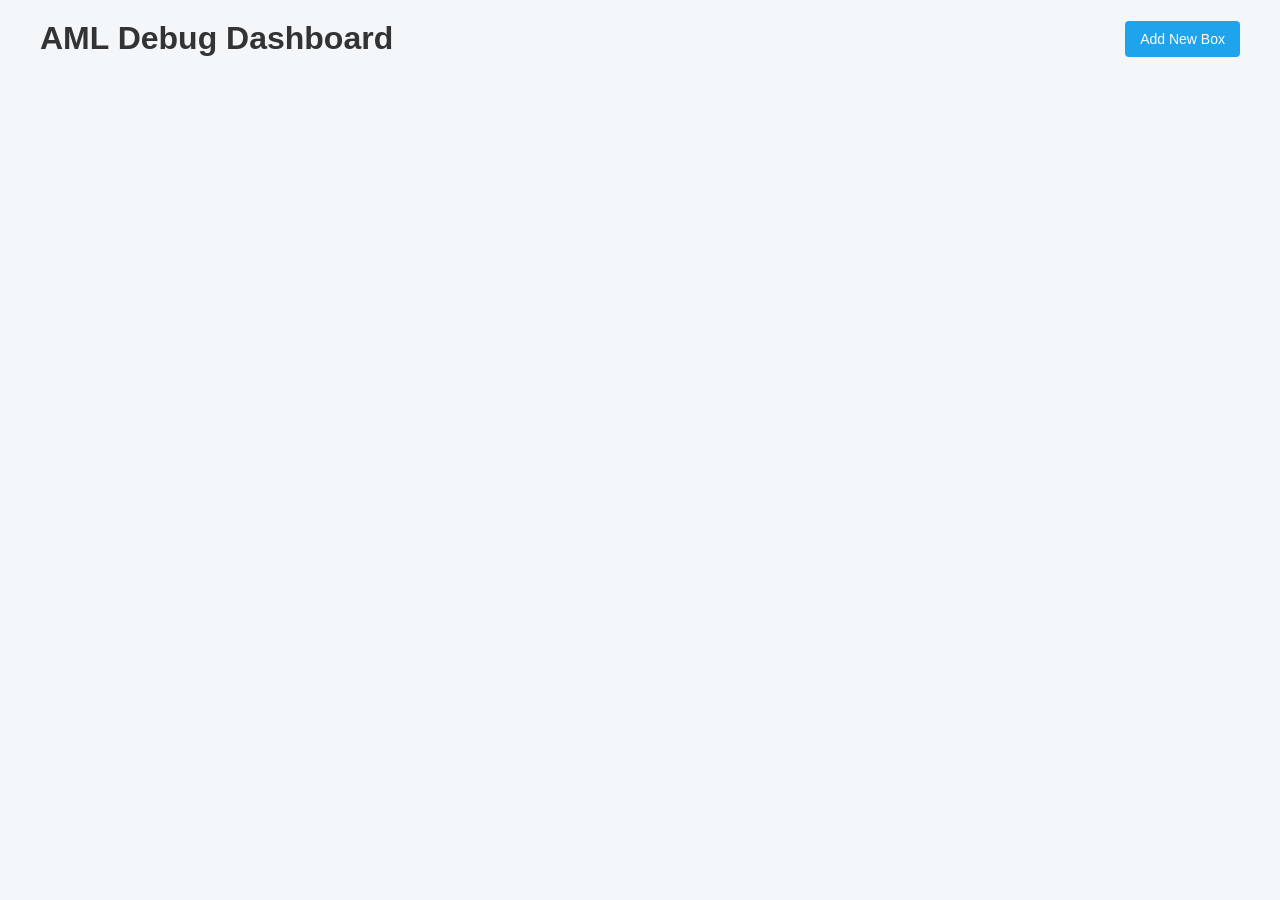
<file: data/index.html>
<!DOCTYPE html>
<html lang="en">
    <head>
        <meta charset="UTF-8">
        <meta name="viewport" content="width=device-width, initial-scale=1.0">
        <title>AML Debug Dashboard</title>
        <link rel="stylesheet" href="style.css">
        <meta http-equiv="X-UA-Compatible" content="IE=edge">
    </head>
    <body>
        <div class="container">
            <header>
                <h1>AML Debug Dashboard</h1>
                <button id="addBoxBtn" class="btn">Add New Box</button>
            </header>

            <div id="boxContainer" class="box-container">
                <!-- Boxes will be dynamically added here -->
            </div>
        </div>

        <!-- Add Box Modal -->
        <div id="addBoxModal" class="modal">
            <div class="modal-content">
                <span class="close">&times;</span>
                <h2>Add New Box</h2>
                <div class="form-group">
                    <label for="boxName">Box Name:</label>
                    <input type="text" id="boxName"
                        placeholder="Enter box name">
                </div>
                <div class="form-group">
                    <label for="boxId">Box ID:</label>
                    <input type="number" id="boxId" min="0"
                        placeholder="Enter box ID">
                </div>
                <button id="saveBoxBtn" class="btn">Save</button>
            </div>
        </div>

        <!-- Load the optimized script -->
        <script src="main.js"></script>
    </body>
</html>
</file>
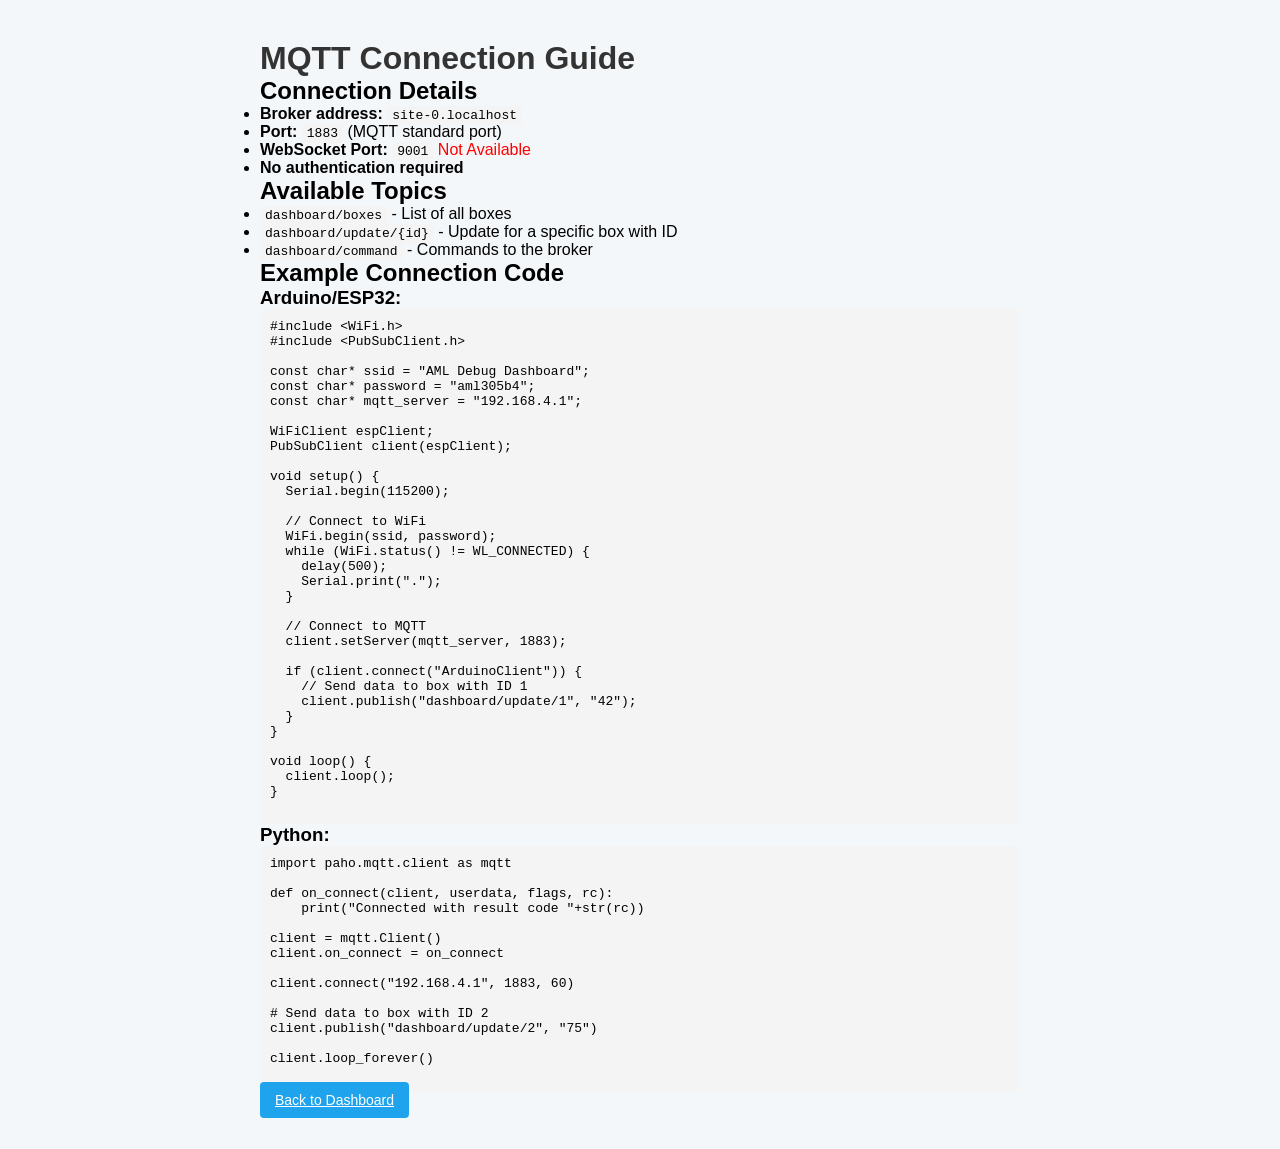
<file: data/mqtt_info.html>
<!DOCTYPE html>
<html lang="en">
    <head>
        <meta charset="UTF-8">
        <meta name="viewport" content="width=device-width, initial-scale=1.0">
        <title>MQTT Connection Guide</title>
        <link rel="stylesheet" href="style.css">
        <style>
        .container {
            max-width: 800px;
            margin: 0 auto;
            padding: 20px;
        }
        code {
            background-color: #f4f4f4;
            padding: 2px 5px;
            border-radius: 3px;
            font-family: monospace;
        }
        pre {
            background-color: #f4f4f4;
            padding: 10px;
            border-radius: 5px;
            overflow-x: auto;
            font-family: monospace;
        }
    </style>
    </head>
    <body>
        <div class="container">
            <h1>MQTT Connection Guide</h1>

            <h2>Connection Details</h2>
            <ul>
                <li><strong>Broker address:</strong> <code
                        id="broker-address">192.168.4.1</code></li>
                <li><strong>Port:</strong> <code>1883</code> (MQTT standard
                    port)</li>
                <li><strong>WebSocket Port:</strong> <code>9001</code> <span
                        id="mqtt-status">Checking...</span></li>
                <li><strong>No authentication required</strong></li>
            </ul>

            <h2>Available Topics</h2>
            <ul>
                <li><code>dashboard/boxes</code> - List of all boxes</li>
                <li><code>dashboard/update/{id}</code> - Update for a specific
                    box with ID</li>
                <li><code>dashboard/command</code> - Commands to the broker</li>
            </ul>

            <h2>Example Connection Code</h2>
            <h3>Arduino/ESP32:</h3>
            <pre>
#include &lt;WiFi.h&gt;
#include &lt;PubSubClient.h&gt;

const char* ssid = "AML Debug Dashboard";
const char* password = "aml305b4";
const char* mqtt_server = "192.168.4.1";

WiFiClient espClient;
PubSubClient client(espClient);

void setup() {
  Serial.begin(115200);
  
  // Connect to WiFi
  WiFi.begin(ssid, password);
  while (WiFi.status() != WL_CONNECTED) {
    delay(500);
    Serial.print(".");
  }
  
  // Connect to MQTT
  client.setServer(mqtt_server, 1883);
  
  if (client.connect("ArduinoClient")) {
    // Send data to box with ID 1
    client.publish("dashboard/update/1", "42");
  }
}

void loop() {
  client.loop();
}
        </pre>

            <h3>Python:</h3>
            <pre>
import paho.mqtt.client as mqtt

def on_connect(client, userdata, flags, rc):
    print("Connected with result code "+str(rc))

client = mqtt.Client()
client.on_connect = on_connect

client.connect("192.168.4.1", 1883, 60)

# Send data to box with ID 2
client.publish("dashboard/update/2", "75")

client.loop_forever()
        </pre>

            <a href="/" class="btn">Back to Dashboard</a>
        </div>

        <script>
        document.getElementById('broker-address').textContent = window.location.hostname;
    </script>
        <script src="mqtt_config.js"></script>
    </body>
</html>
</file>
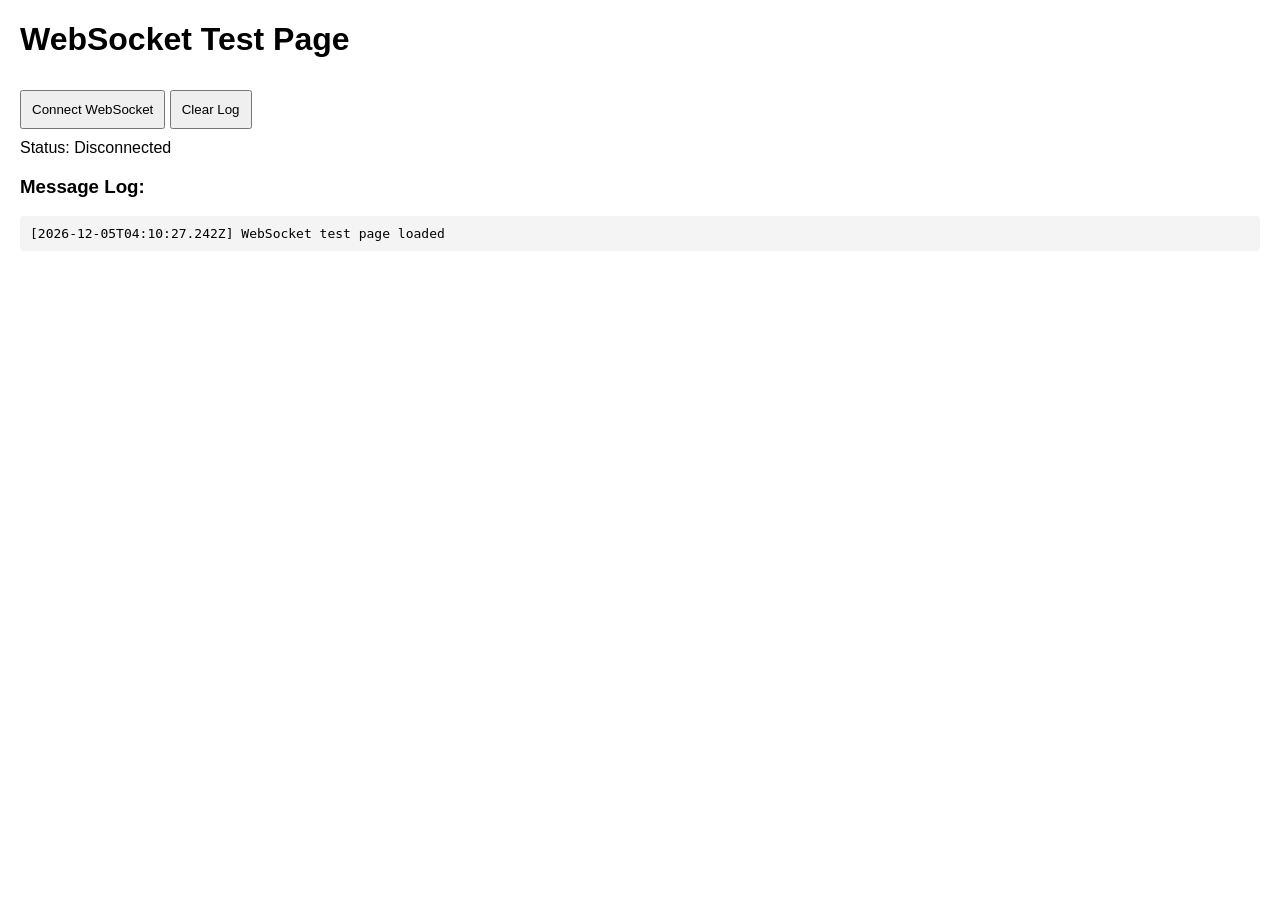
<file: data/websocket_test.html>
<!DOCTYPE html>
<html>
  <head>
    <title>WebSocket Test</title>
    <style>
    body { font-family: Arial, sans-serif; margin: 20px; }
    pre { background: #f4f4f4; padding: 10px; border-radius: 4px; }
    .log-entry { margin-bottom: 5px; }
    button { padding: 10px; margin: 10px 0; }
  </style>
  </head>
  <body>
    <h1>WebSocket Test Page</h1>
    <button id="connectBtn">Connect WebSocket</button>
    <button id="clearLogBtn">Clear Log</button>
    <div id="status">Status: Disconnected</div>
    <h3>Message Log:</h3>
    <div id="log"></div>

    <script>
    // Tracking variables
    let ws = null;
    let messageLog = [];
    let processedMessages = new Map();
    
    // DOM references
    const statusDiv = document.getElementById('status');
    const logDiv = document.getElementById('log');
    const connectBtn = document.getElementById('connectBtn');
    const clearLogBtn = document.getElementById('clearLogBtn');
    
    // Setup event listeners
    connectBtn.addEventListener('click', setupWebSocket);
    clearLogBtn.addEventListener('click', () => {
      logDiv.innerHTML = '';
      messageLog = [];
    });
    
    function log(message, type = 'info') {
      const timestamp = new Date().toISOString();
      const entry = document.createElement('pre');
      entry.className = `log-entry ${type}`;
      entry.textContent = `[${timestamp}] ${message}`;
      logDiv.appendChild(entry);
      
      messageLog.push({ timestamp, message, type });
      console.log(`[${timestamp}] ${message}`);
    }
    
    function setupWebSocket() {
      if (ws && ws.readyState !== WebSocket.CLOSED) {
        log('WebSocket already connected or connecting', 'warning');
        return;
      }
      
      const protocol = window.location.protocol === 'https:' ? 'wss:' : 'ws:';
      const wsUrl = `${protocol}//${window.location.host}/ws`;
      
      log(`Connecting to WebSocket at ${wsUrl}`);
      ws = new WebSocket(wsUrl);
      
      ws.onopen = function() {
        log('WebSocket connected', 'success');
        statusDiv.textContent = 'Status: Connected';
        connectBtn.textContent = 'Reconnect WebSocket';
      };
      
      ws.onclose = function() {
        log('WebSocket disconnected', 'error');
        statusDiv.textContent = 'Status: Disconnected';
        connectBtn.textContent = 'Connect WebSocket';
        ws = null;
      };
      
      ws.onmessage = function(event) {
        const hash = hashMessage(event.data);
        const now = Date.now();
        
        if (processedMessages.has(hash)) {
          const lastTime = processedMessages.get(hash);
          const timeDiff = now - lastTime;
          
          log(`DUPLICATE message received after ${timeDiff}ms: ${event.data.substring(0, 100)}...`, 'warning');
        } else {
          log(`Message received: ${event.data.substring(0, 100)}...`);
        }
        
        processedMessages.set(hash, now);
        
        // Clean up old entries
        if (processedMessages.size > 100) {
          const oldestKey = Array.from(processedMessages.keys())[0];
          processedMessages.delete(oldestKey);
        }
      };
      
      ws.onerror = function(error) {
        log(`WebSocket error: ${error}`, 'error');
      };
    }
    
    function hashMessage(message) {
      let hash = 0;
      for (let i = 0; i < message.length; i++) {
        const char = message.charCodeAt(i);
        hash = ((hash << 5) - hash) + char;
        hash = hash & hash; // Convert to 32bit integer
      }
      return hash;
    }
    
    // Show initial log entry
    log('WebSocket test page loaded');
  </script>
  </body>
</html>
</file>
<file: data/style.css>
* {
  box-sizing: border-box;
  margin: 0;
  padding: 0;
  font-family: Arial, sans-serif;
}

body {
  background-color: #f4f7f9;
  padding: 20px;
}

.container {
  max-width: 1200px;
  margin: 0 auto;
}

header {
  display: flex;
  justify-content: space-between;
  align-items: center;
  margin-bottom: 20px;
}

h1 {
  color: #333;
}

.btn {
  background-color: #1fa3ec;
  color: white;
  border: none;
  padding: 10px 15px;
  border-radius: 4px;
  cursor: pointer;
  font-size: 14px;
}

.btn:hover {
  background-color: #0d8ecf;
}

.box-container {
  display: grid;
  grid-template-columns: repeat(auto-fill, minmax(250px, 1fr));
  grid-gap: 20px;
}

.box {
  background: white;
  border-radius: 8px;
  padding: 15px;
  box-shadow: 0 2px 10px rgba(0, 0, 0, 0.1);
  position: relative;
  height: 150px;
  display: flex;
  flex-direction: column;
  will-change: transform, opacity;
}

.box-header {
  display: flex;
  justify-content: space-between;
  margin-bottom: 15px;
}

.box-title {
  font-weight: bold;
  font-size: 24px; /* Larger font size for title */
  color: #333;
}

.box-id {
  color: #444; /* Darker color for better visibility */
  font-size: 20px; /* Larger font size for ID */
  font-weight: 600; /* Added more weight */
}

.delete-btn {
  position: absolute;
  bottom: 10px; /* Position at bottom */
  right: 10px; /* Position at right */
  width: 40px;
  height: 40px;
  background-color: #ffebee; /* Light red background */
  border: none;
  border-radius: 50%;
  color: #e53935; /* Red color for trash icon */
  cursor: pointer;
  display: flex;
  align-items: center;
  justify-content: center;
  font-size: 22px;
  transition: all 0.2s ease;
}

.delete-btn:hover {
  background-color: #ef5350; /* Darker red on hover */
  color: white;
  transform: scale(1.1);
}

.trash-icon {
  font-style: normal;
}

.box-value {
  font-size: 36px;
  font-weight: bold;
  color: #1fa3ec;
  margin-top: auto;
  margin-bottom: 30px; /* Added space to avoid overlap with delete button */
  text-align: center;
}

.box-value.updated {
  background-color: #ffff99;
  transition: background-color 0.5s ease;
}

/* Modal Styles */
.modal {
  display: none;
  position: fixed;
  z-index: 1;
  left: 0;
  top: 0;
  width: 100%;
  height: 100%;
  background-color: rgba(0, 0, 0, 0.5);
}

.modal-content {
  background-color: white;
  margin: 15% auto;
  padding: 20px;
  border-radius: 8px;
  width: 80%;
  max-width: 500px;
}

.close {
  color: #aaa;
  float: right;
  font-size: 28px;
  font-weight: bold;
  cursor: pointer;
}

.close:hover {
  color: #333;
}

.form-group {
  margin-bottom: 15px;
}

.form-group label {
  display: block;
  margin-bottom: 5px;
  font-weight: bold;
  color: #333;
}

.form-group input {
  width: 100%;
  padding: 10px;
  border: 1px solid #ddd;
  border-radius: 4px;
  font-size: 14px;
}

@media (max-width: 600px) {
  .box-container {
    grid-template-columns: repeat(auto-fill, minmax(150px, 1fr));
  }

  .box-value {
    font-size: 24px;
  }
}
</file>
